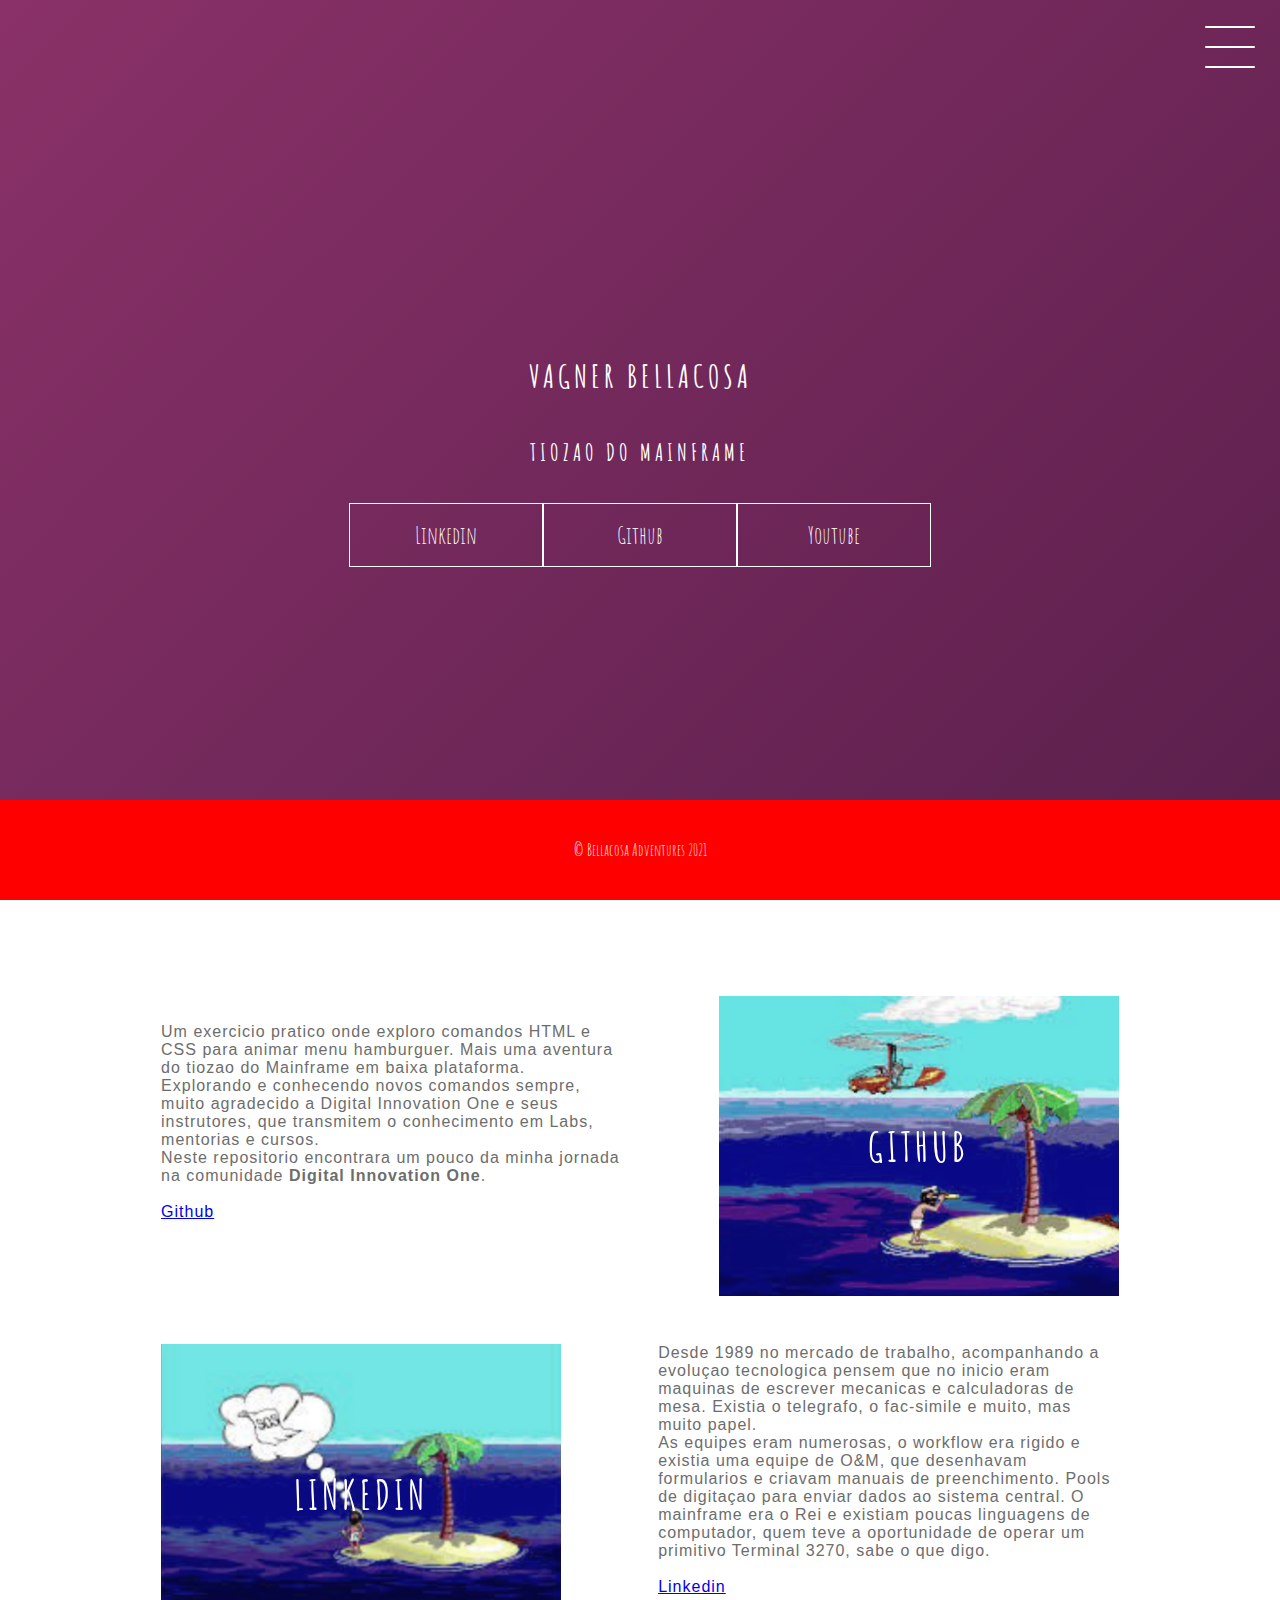
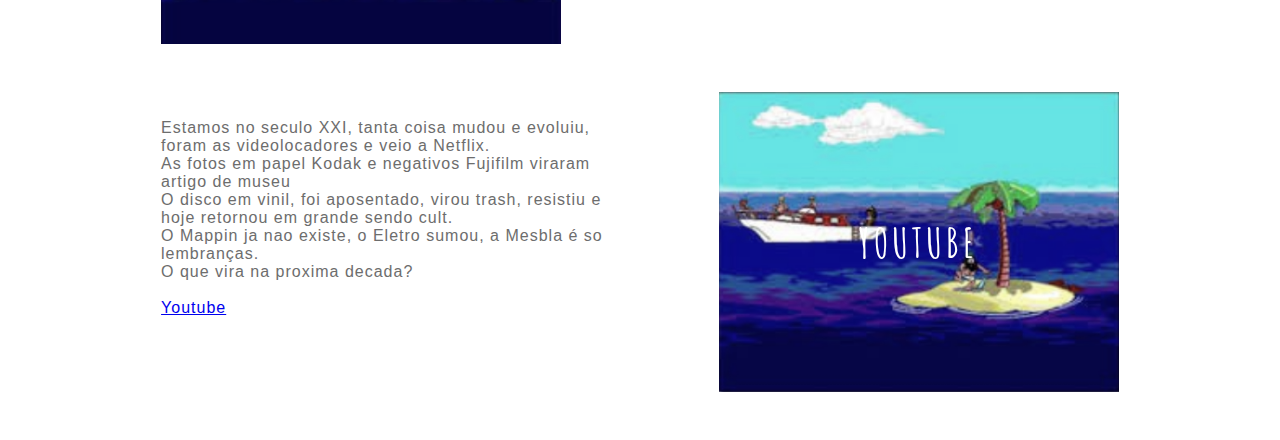
<file: Index.Html>
<!DOCTYPE html>
<html lang="en">
<head>

   <!-- SEO --> 
	<meta charset="UTF-8">
    <meta name="viewport" content="width=device-width, initial-scale=1.0">
    <meta name="Generator" content="EditPlus®">
    <meta name="Author" content="Vagner Bellacosa">
    <meta name="Keywords" content="Bootcamp HtmL Recriando o Menu Tipo Hamburguer">
    <meta name="Description" content="Aplicaçao dos comandos html css ">

    <!-- Apresentaçao -->
    <title>Menu Hamburguer</title>
    <link rel="shortcut icon" href="image/ico_hamburguer.ico" type="image/x-icon">
 
 	<!-- Redes Sociais -->
	<meta property="og:locale" content="pt-br">
	<meta property="og:url" content="https://vagnerbellacosa.github.io/062_DesenvolvendoMenuHamburguerMorphingMenuCSSTransitions/Bellacosa/">
	<meta property="og:title" content="Menu CSS Tipo Hamburguers">
	<meta property="og:site_name" content="Bellacosa's Hamburguer Menu">
	<meta property="og:description" content="Treinamento divertido em HTML e CSS, criando o menu estilo hamburguer do celular em WEB">
	<meta property="og:image" content="https://vagnerbellacosa.github.io/062_DesenvolvendoMenuHamburguerMorphingMenuCSSTransitions/Bellacosa/image/MiniaturaDoSite.png">
	<meta property="og:image:type" content="image/jpeg">
	<meta property="og:image:width" content="800"> 
	<meta property="og:image:height" content="600"> 
	<meta property="og:type" content="article">
	<meta property="article:author" content="Vagner Bellacosa">
	<meta property="article:section" content="Menu Hamburguer HTML & CSS">
	<meta property="article:tag" content="Projeto do Bootcamp Html Web Developer">
	<meta property="article:published_time" content="202110">
	
</head>
<body>

	<script type="text/javascript">
	
		window.location.href = "https://vagnerbellacosa.github.io/062_DesenvolvendoMenuHamburguerMorphingMenuCSSTransitions/Bellacosa/";
	
	</script>

	<!-- Default Statcounter code for Menu Hamburguer
		https://vagnerbellacosa.github.io/062_DesenvolvendoMenuHamburguerMorphingMenuCSSTransitions
	-->

	<script type="text/javascript">
		var sc_project=12657908; 
		var sc_invisible=1; 
		var sc_security="54b805f8"; 
	</script>
	<script type="text/javascript"
		src="https://www.statcounter.com/counter/counter.js"
		async></script>
	<noscript><div class="statcounter"><a title="Web Analytics"
		href="https://statcounter.com/" target="_blank"><img
		class="statcounter"
		src="https://c.statcounter.com/12657908/0/54b805f8/1/"
		alt="Web Analytics"
		referrerPolicy="no-referrer-when-downgrade"></a></div></noscript>
	<!-- End of Statcounter Code -->	
	
</body>
</html>
</file>
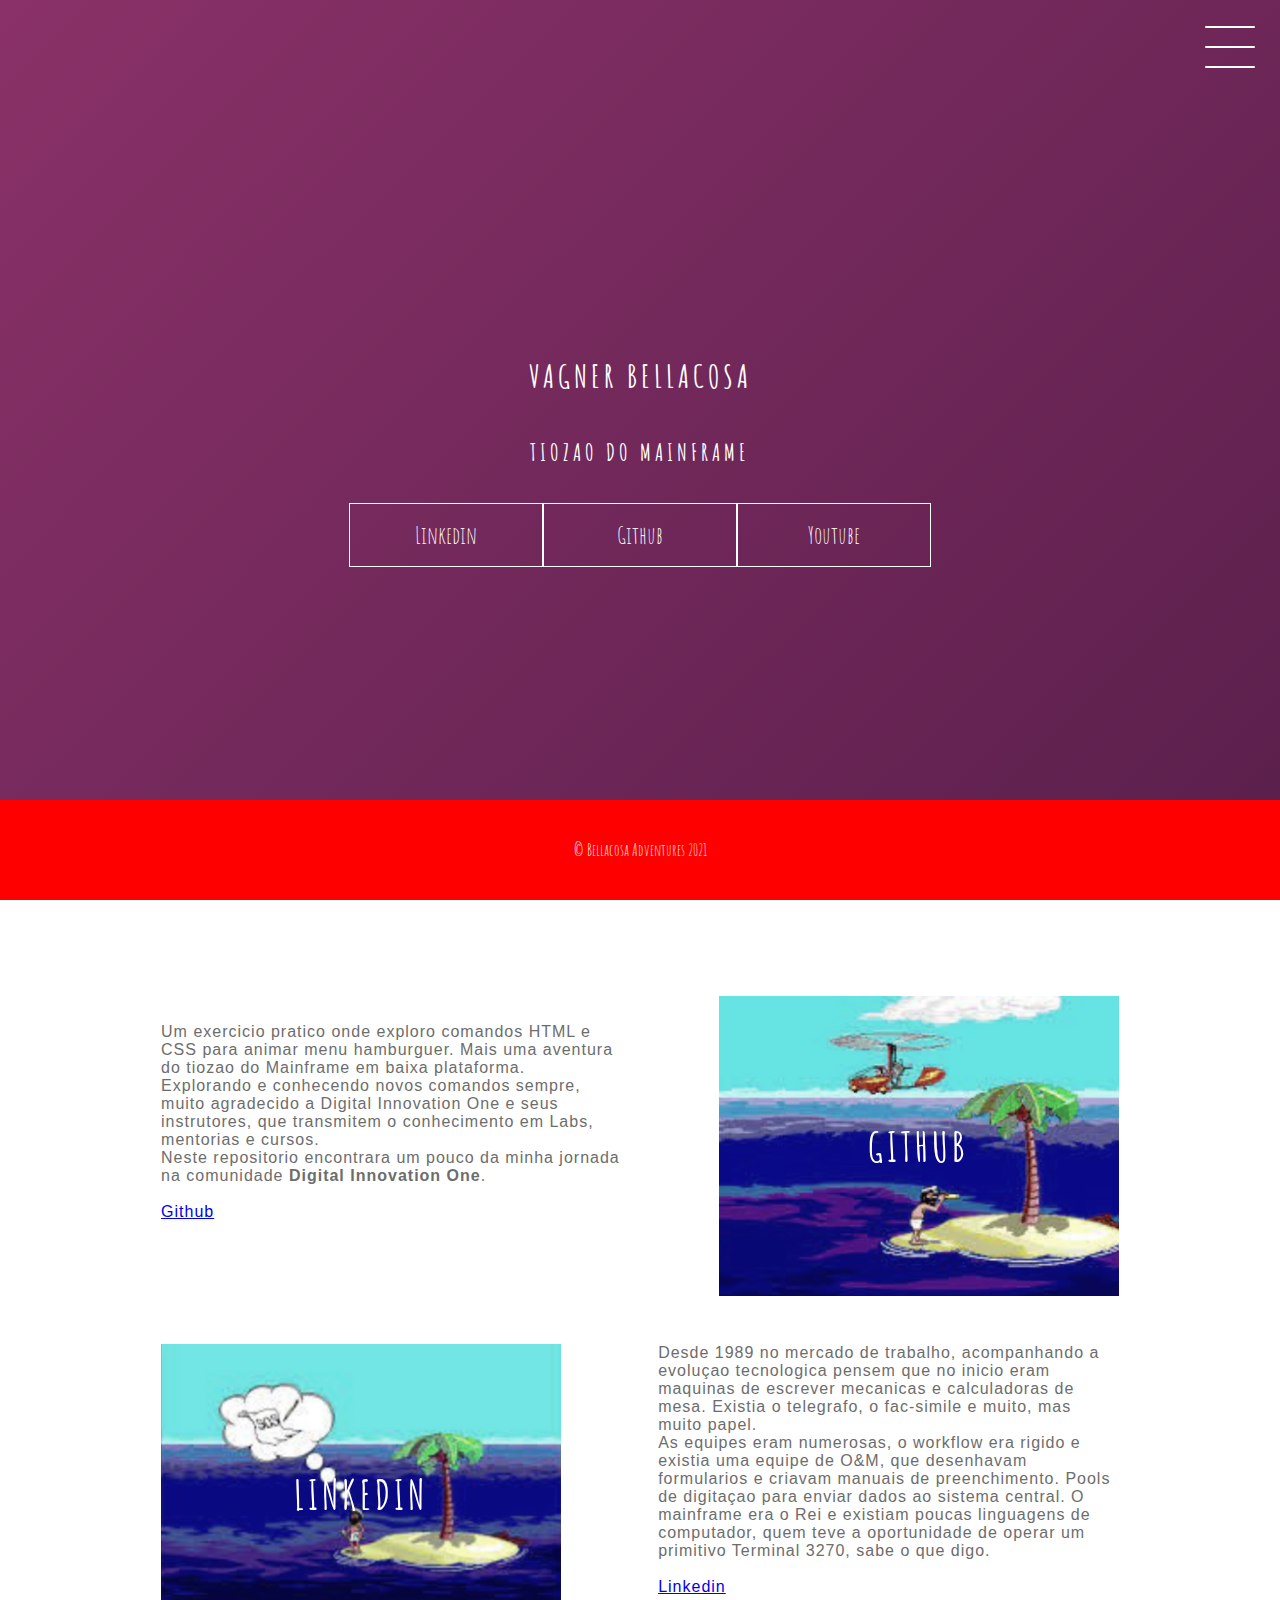
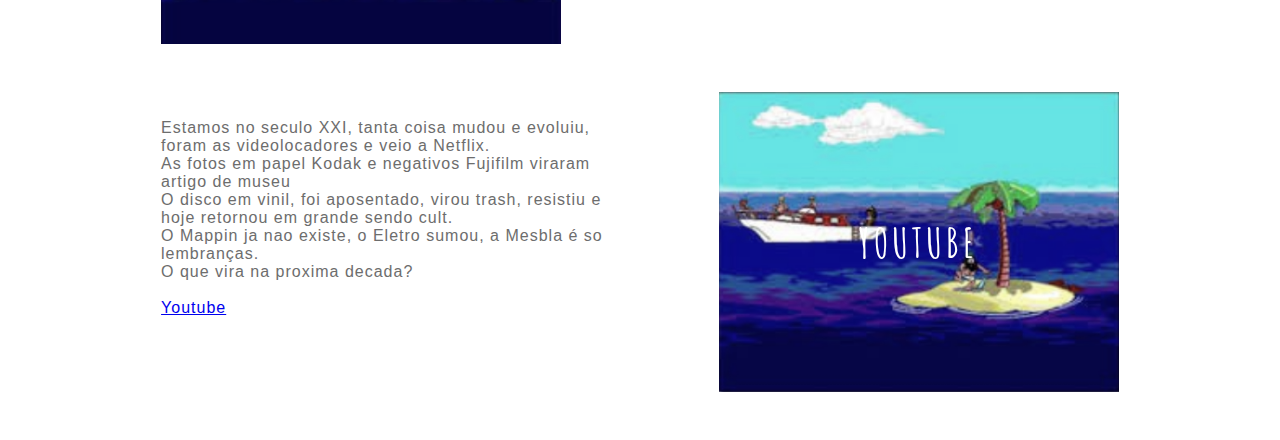
<file: index.html>
<!DOCTYPE html>
<html lang="en">
<head>

   <!-- SEO --> 
	<meta charset="UTF-8">
    <meta name="viewport" content="width=device-width, initial-scale=1.0">
    <meta name="Generator" content="EditPlus®">
    <meta name="Author" content="Vagner Bellacosa">
    <meta name="Keywords" content="Bootcamp HtmL Recriando o Menu Tipo Hamburguer">
    <meta name="Description" content="Aplicaçao dos comandos html css ">

    <!-- Apresentaçao -->
    <title>Menu Hamburguer</title>
    <link rel="shortcut icon" href="image/ico_hamburguer.ico" type="image/x-icon">
 
 	<!-- Redes Sociais -->
	<meta property="og:locale" content="pt-br">
	<meta property="og:url" content="https://vagnerbellacosa.github.io/062_DesenvolvendoMenuHamburguerMorphingMenuCSSTransitions/Bellacosa/">
	<meta property="og:title" content="Menu CSS Tipo Hamburguers">
	<meta property="og:site_name" content="Bellacosa's Hamburguer Menu">
	<meta property="og:description" content="Treinamento divertido em HTML e CSS, criando o menu estilo hamburguer do celular em WEB">
	<meta property="og:image" content="https://vagnerbellacosa.github.io/062_DesenvolvendoMenuHamburguerMorphingMenuCSSTransitions/Bellacosa/image/MiniaturaDoSite.png">
	<meta property="og:image:type" content="image/jpeg">
	<meta property="og:image:width" content="800"> 
	<meta property="og:image:height" content="600"> 
	<meta property="og:type" content="article">
	<meta property="article:author" content="Vagner Bellacosa">
	<meta property="article:section" content="Menu Hamburguer HTML & CSS">
	<meta property="article:tag" content="Projeto do Bootcamp Html Web Developer">
	<meta property="article:published_time" content="202110">
	
</head>
<body>

	<script type="text/javascript">
	
		window.location.href = "https://vagnerbellacosa.github.io/062_DesenvolvendoMenuHamburguerMorphingMenuCSSTransitions/Bellacosa/";
	
	</script>

	<!-- Default Statcounter code for Menu Hamburguer
		https://vagnerbellacosa.github.io/062_DesenvolvendoMenuHamburguerMorphingMenuCSSTransitions
	-->

	<script type="text/javascript">
		var sc_project=12657908; 
		var sc_invisible=1; 
		var sc_security="54b805f8"; 
	</script>
	<script type="text/javascript"
		src="https://www.statcounter.com/counter/counter.js"
		async></script>
	<noscript><div class="statcounter"><a title="Web Analytics"
		href="https://statcounter.com/" target="_blank"><img
		class="statcounter"
		src="https://c.statcounter.com/12657908/0/54b805f8/1/"
		alt="Web Analytics"
		referrerPolicy="no-referrer-when-downgrade"></a></div></noscript>
	<!-- End of Statcounter Code -->	
	
</body>
</html>
</file>
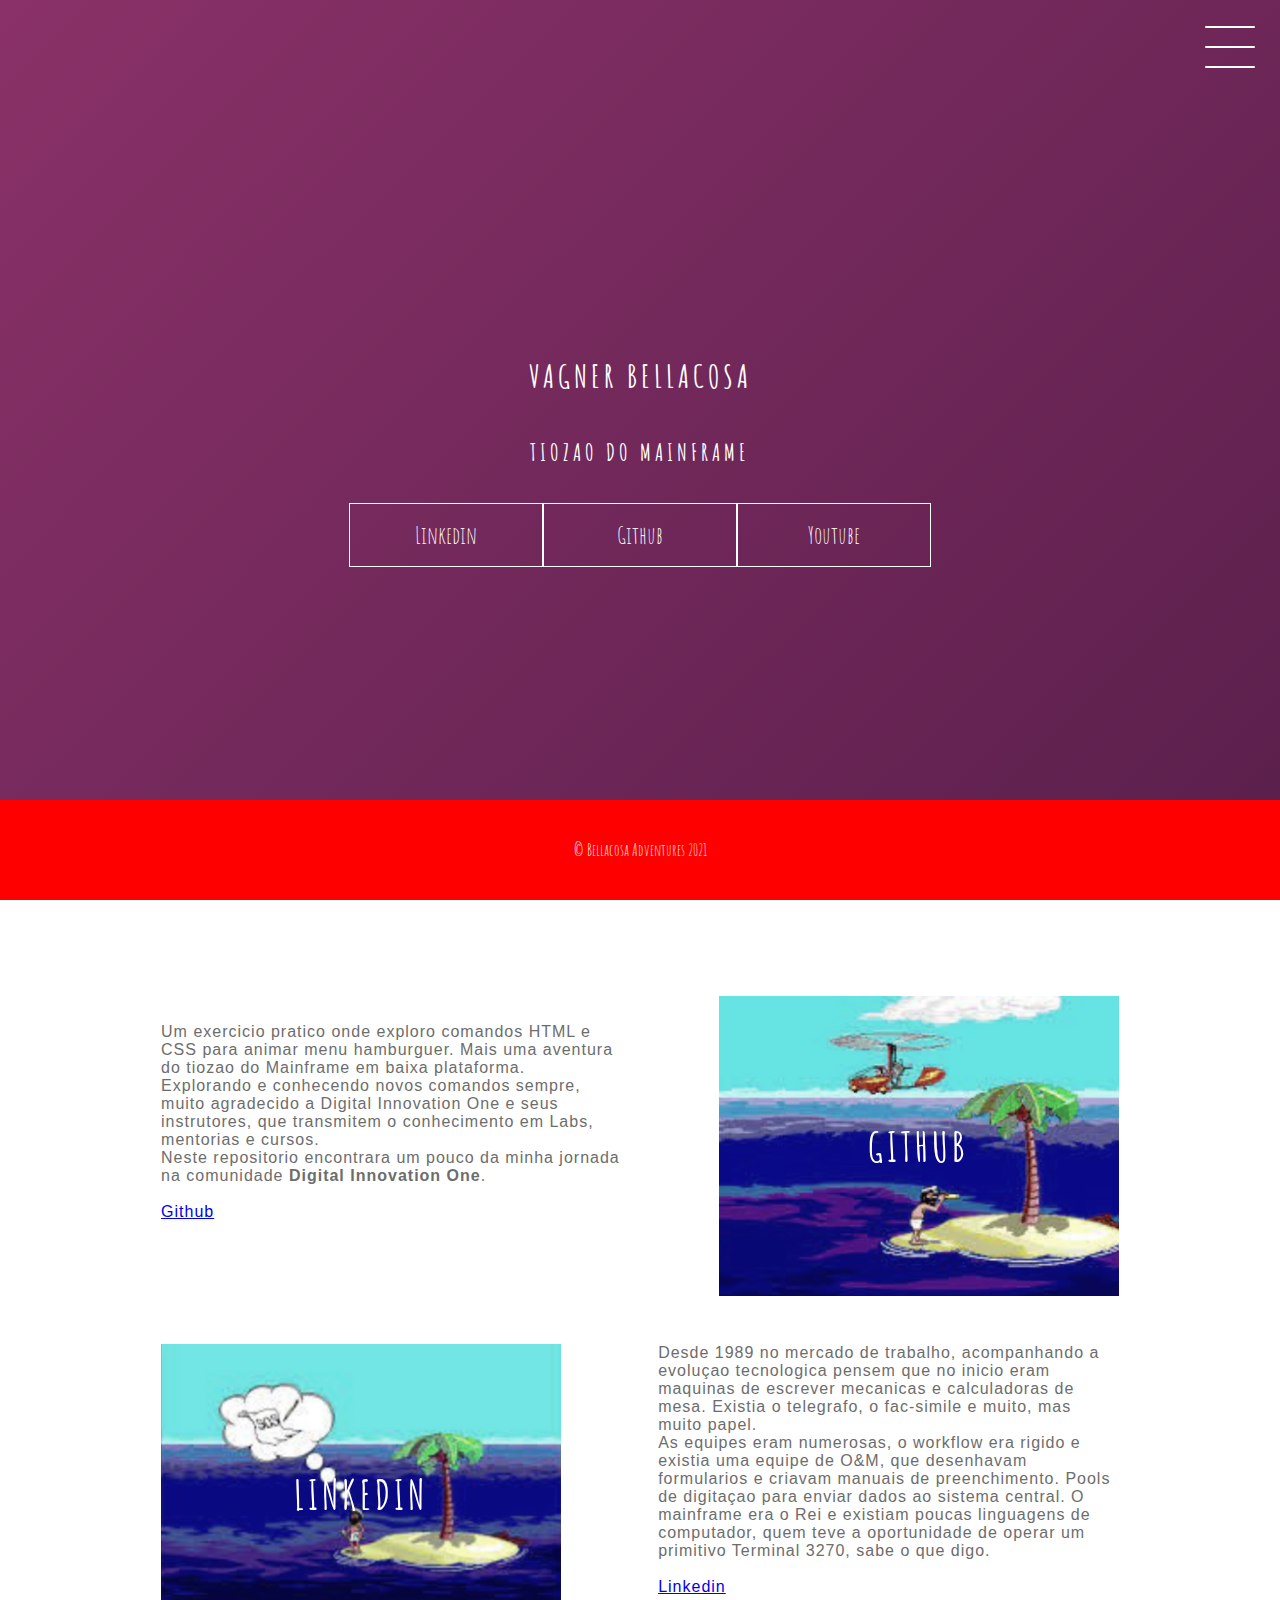
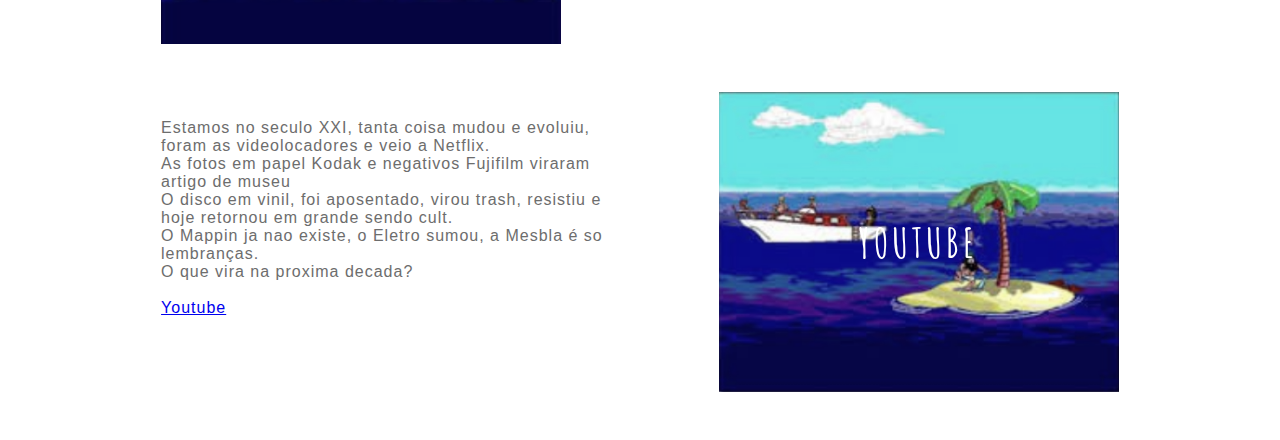
<file: Bellacosa/index.html>
<!DOCTYPE html>
<html lang="en">
<head>

   <!-- SEO --> 
	<meta charset="UTF-8">
    <meta name="viewport" content="width=device-width, initial-scale=1.0">
    <meta name="Generator" content="EditPlus®">
    <meta name="Author" content="Vagner Bellacosa">
    <meta name="Keywords" content="Bootcamp HtmL Recriando o Menu Tipo Hamburguer">
    <meta name="Description" content="Aplicaçao dos comandos html css ">

    <link rel="stylesheet" href="style/style.css">

    <!-- Apresentaçao -->
    <title>Menu Hamburguer</title>
    <link rel="shortcut icon" href="image/ico_hamburguer.ico" type="image/x-icon">
 
 	<!-- Redes Sociais -->
	<meta property="og:locale" content="pt-br">
	<meta property="og:url" content="https://vagnerbellacosa.github.io/062_DesenvolvendoMenuHamburguerMorphingMenuCSSTransitions/Bellacosa/">
	<meta property="og:title" content="Menu CSS Tipo Hamburguers">
	<meta property="og:site_name" content="Bellacosa's Hamburguer Menu">
	<meta property="og:description" content="Treinamento divertido em HTML e CSS, criando o menu estilo hamburguer do celular em WEB">
	<meta property="og:image" content="https://vagnerbellacosa.github.io/062_DesenvolvendoMenuHamburguerMorphingMenuCSSTransitions/Bellacosa/image/MiniaturaDoSite.png">
	<meta property="og:image:type" content="image/jpeg">
	<meta property="og:image:width" content="800"> 
	<meta property="og:image:height" content="600"> 
	<meta property="og:type" content="article">
	<meta property="article:author" content="Vagner Bellacosa">
	<meta property="article:section" content="Menu Hamburguer HTML & CSS">
	<meta property="article:tag" content="Projeto do Bootcamp Html Web Developer">
	<meta property="article:published_time" content="202110">
	
</head>
<body>
    <header class="header-wrapper">
        <div class="header">
            <div class="checkbox-container">
                <div class="checkbox-wrapper">
                    <input type="checkbox" id="toggle">
                    <label class="checkbox" for="toggle">
                        <div class="trace"></div>
                        <div class="trace"></div>
                        <div class="trace"></div>
                    </label>
                    <div class="menu"></div>
                    <nav class="menu-items">
                        <ul>
                            <li>
                                <a href="#">Home</a>
                            </li>
                            <li>
                                <a href="#">Sobre</a>
                            </li>
                            <li>
                                <a href="#">Projetos</a>
                            </li>
                        </ul>
                    </nav>
                </div>
            </div>
        </div>
        <h1>Vagner Bellacosa</h1>
        <h2>Tiozao do Mainframe</h2>
        <div class="social-media">
            <a href="#Linkedin">Linkedin</a>
            <a href="#Github">Github</a>
			<a href="#Youtube">Youtube</a>
        </div>
    </header>
    <div class="container">
        <div class="card-container">
            <div class="card-text"> <a name="Github"></a>Um exercicio pratico onde exploro comandos HTML e CSS para animar menu hamburguer. Mais uma aventura do tiozao do Mainframe em baixa plataforma. <br>
			 Explorando e conhecendo novos comandos sempre, muito agradecido a Digital Innovation One e seus instrutores, que transmitem o conhecimento em Labs, mentorias e cursos. <br>
			 Neste repositorio encontrara um pouco da minha jornada na comunidade <b>Digital Innovation One</b>. <br><br>
			 <a href="https://github.com/VagnerBellacosa">Github</a><br>
            </div>
            <div class="card">
                <div class="card-wrapper">
                    <h2>Github </h2>
                    <p>Veja meus projetos!</p>					
                </div>
            </div>
        </div>

        <div class="card-container">
            <div class="card1">
                <div class="card-wrapper">
                    <h2>Linkedin</h2>
                    <p>Vem ver minha carreira profissional!</p>					
                </div>
            </div>
            <div class="card-text"> <a name="Linkedin"></a> Desde 1989 no mercado de trabalho, acompanhando a evoluçao tecnologica pensem que no inicio eram maquinas de escrever mecanicas e calculadoras de mesa. Existia o telegrafo, o fac-simile e muito, mas muito papel. <br>
			As equipes eram numerosas, o workflow era rigido e existia uma equipe de O&M, que desenhavam formularios e criavam manuais de preenchimento. Pools de digitaçao para enviar dados ao sistema central.
			O mainframe era o Rei e existiam poucas linguagens de computador, quem teve a oportunidade de operar um primitivo Terminal 3270, sabe o que digo.<br><br>
			<a href="https://www.linkedin.com/in/vagnerbellacosa/">Linkedin</a><br>
            </div>
        </div>
        
        <div class="card-container">
            <div class="card-text"> <a name="Youtube"></a> Estamos no seculo XXI, tanta coisa mudou e evoluiu, foram as videolocadores e veio a Netflix. <br>
			As fotos em papel Kodak e negativos Fujifilm viraram artigo de museu <br>
			O disco em vinil, foi aposentado, virou trash, resistiu e hoje retornou em grande sendo cult. <br>
			O Mappin ja nao existe, o Eletro sumou, a Mesbla é so lembranças. <br>
			O que vira na proxima decada?<br><br>
			<a href="https://www.youtube.com/user/vagnerbellacosa">Youtube</a><br>
            </div>
            <div class="card2">
                <div class="card-wrapper">
                    <h2>Youtube</h2>
                    <p>Conheça algumas das minhas viagens e aventuras</p>					
                </div>
            </div>
        </div>
    </div>
	
    <div class="footer">
        <footer>
            <p>&copy; Bellacosa Adventures 2021</p>
        </footer>
    </div>	
	
	<!-- Default Statcounter code for Menu Hamburguer
		https://vagnerbellacosa.github.io/062_DesenvolvendoMenuHamburguerMorphingMenuCSSTransitions
	-->

	<script type="text/javascript">
		var sc_project=12657908; 
		var sc_invisible=1; 
		var sc_security="54b805f8"; 
	</script>
	<script type="text/javascript"
		src="https://www.statcounter.com/counter/counter.js"
		async></script>
	<noscript><div class="statcounter"><a title="Web Analytics"
		href="https://statcounter.com/" target="_blank"><img
		class="statcounter"
		src="https://c.statcounter.com/12657908/0/54b805f8/1/"
		alt="Web Analytics"
		referrerPolicy="no-referrer-when-downgrade"></a></div></noscript>
	<!-- End of Statcounter Code -->

</body>
</html>
</file>
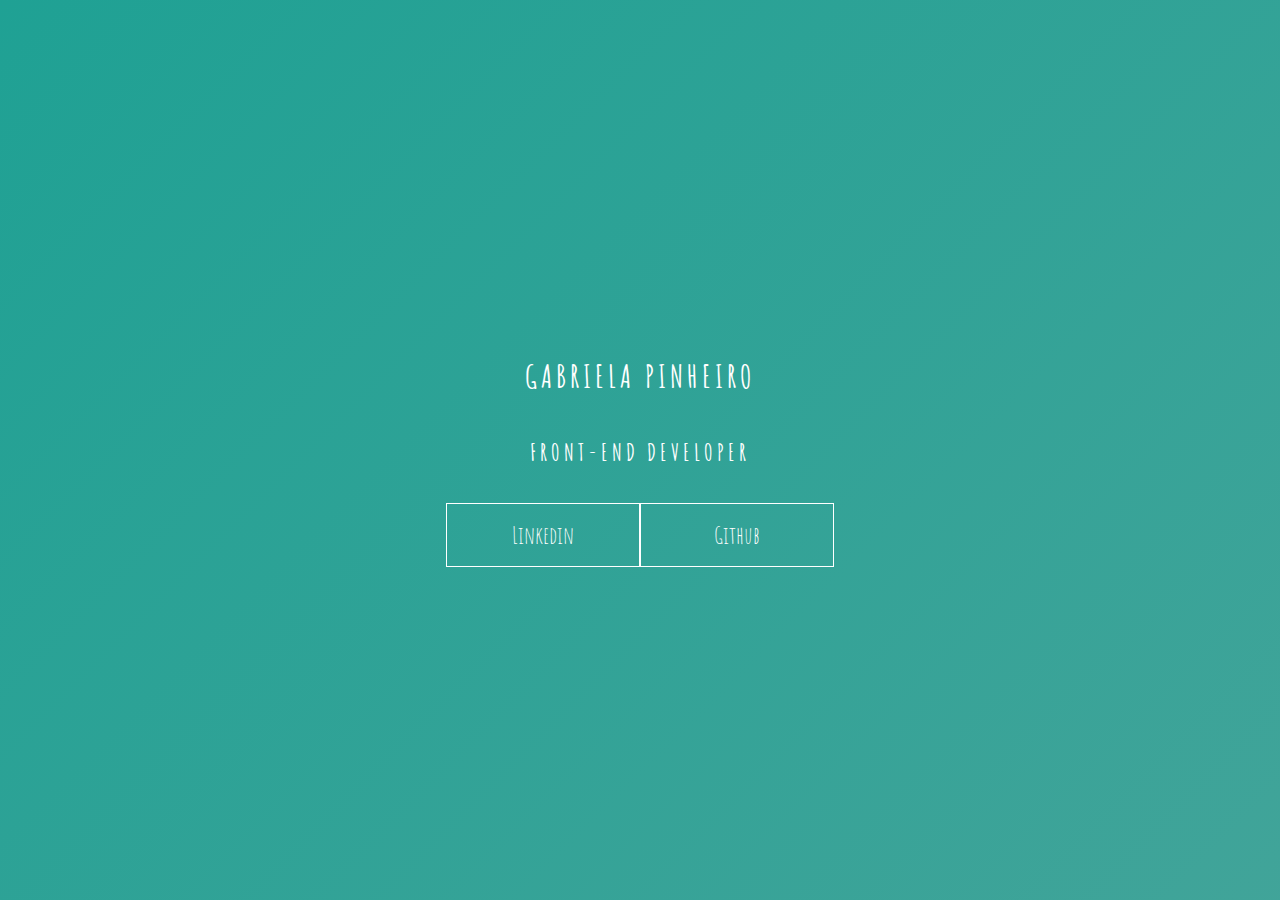
<file: TrabalhoEmCurso/DIO-animations-aulas/keyframes_1/index.html>
<!DOCTYPE html>
<html lang="en">
<head>
    <meta charset="UTF-8">
    <meta name="viewport" content="width=device-width, initial-scale=1.0">
    <link rel="stylesheet" href="style.css">
    <title>Document</title>
</head>
<body>
    <main class="wrapper">
        <h1>Gabriela Pinheiro</h1>
        <h2>Front-end Developer</h2>
        <div class="social-media">
            <a href="#">Linkedin</a>
            <a href="#">Github</a>
        </div>
    </main>
</body>
</html>
</file>
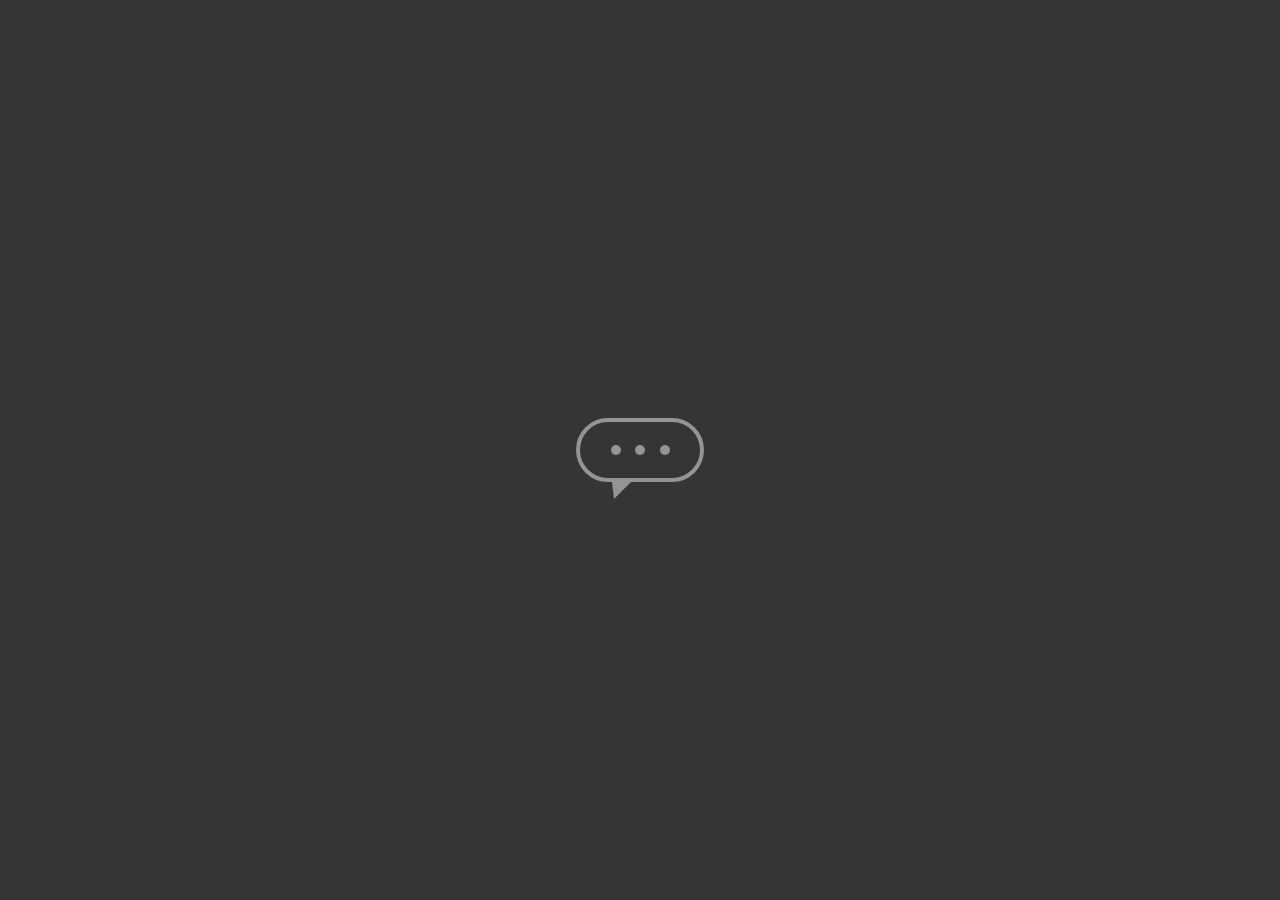
<file: TrabalhoEmCurso/DIO-animations-aulas/keyframes_2/index.html>
<!DOCTYPE html>
<html lang="en">
<head>
    <meta charset="UTF-8">
    <meta name="viewport" content="width=device-width, initial-scale=1.0">
    <link rel="stylesheet" href="style.css">
    <title>Document</title>
</head>
<body>
    <main class="wrapper">
        <div class="chatbot">
            <div class="chatbot__loading"></div>
            <div class="chatbot__loading"></div>
            <div class="chatbot__loading"></div>
        </div>
    </main>
</body>
</html>
</file>
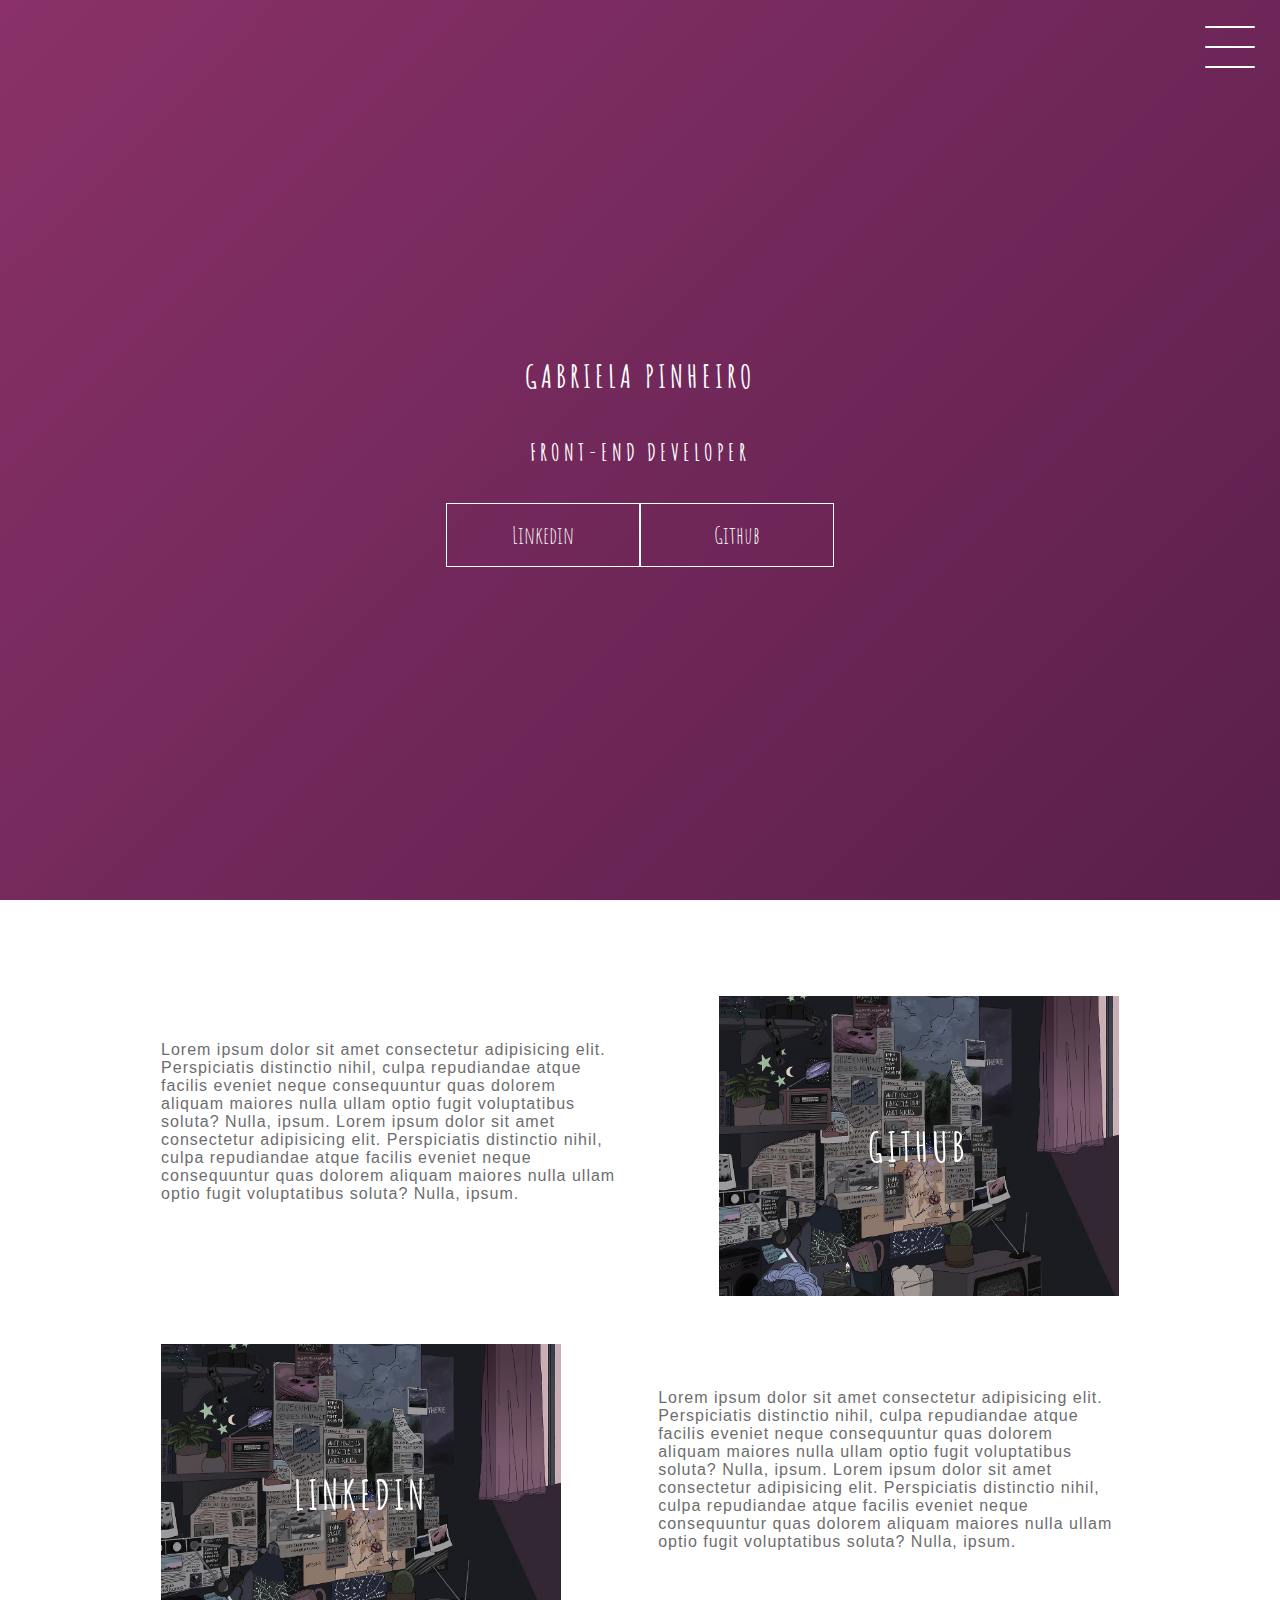
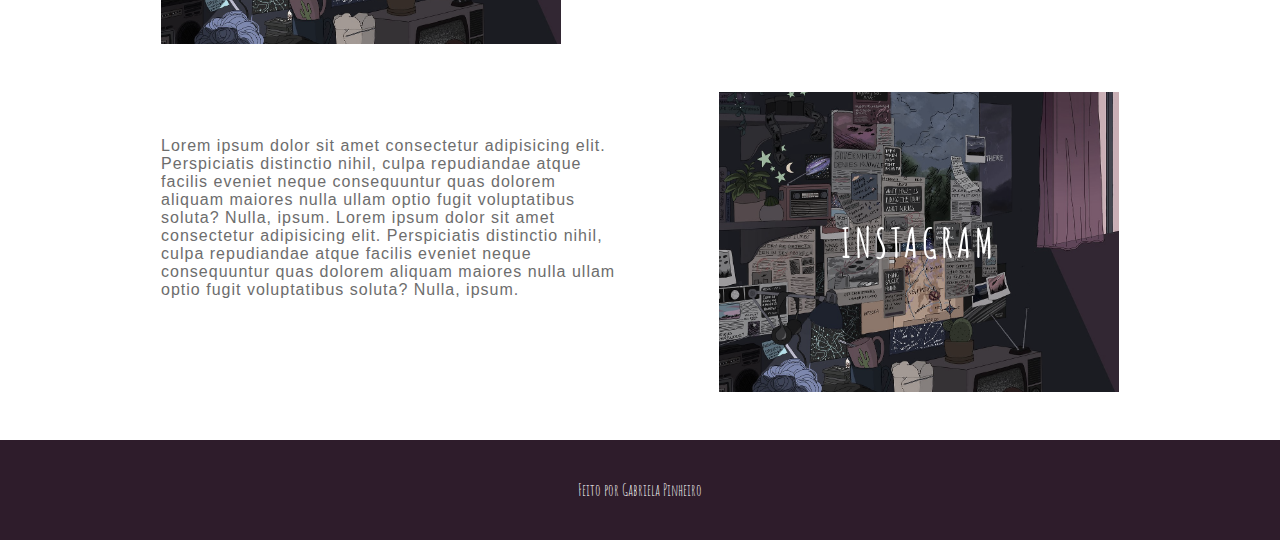
<file: TrabalhoEmCurso/DIO-animations-aulas/projeto_final/index.html>
<!DOCTYPE html>
<html lang="en">
<head>
    <meta charset="UTF-8">
    <meta name="viewport" content="width=device-width, initial-scale=1.0">
    <link rel="stylesheet" href="style.css">
    <title>Document</title>
</head>
<body>
    <header class="header-wrapper">
        <div class="header">
            <div class="checkbox-container">
                <div class="checkbox-wrapper">
                    <input type="checkbox" id="toggle">
                    <label class="checkbox" for="toggle">
                        <div class="trace"></div>
                        <div class="trace"></div>
                        <div class="trace"></div>
                    </label>
                    <div class="menu"></div>
                    <nav class="menu-items">
                        <ul>
                            <li>
                                <a href="#">Home</a>
                            </li>
                            <li>
                                <a href="#">Sobre</a>
                            </li>
                            <li>
                                <a href="#">Projetos</a>
                            </li>
                        </ul>
                    </nav>
                </div>
            </div>
        </div>
        <h1>Gabriela Pinheiro</h1>
        <h2>Front-end Developer</h2>
        <div class="social-media">
            <a href="#">Linkedin</a>
            <a href="#">Github</a>
        </div>
    </header>
    <div class="container">
        <div class="card-container">
            <div class="card-text">Lorem ipsum dolor sit amet consectetur adipisicing elit. Perspiciatis distinctio nihil, culpa repudiandae atque facilis eveniet neque
             consequuntur quas dolorem aliquam maiores nulla ullam optio fugit voluptatibus soluta? Nulla, ipsum.
             Lorem ipsum dolor sit amet consectetur adipisicing elit. Perspiciatis distinctio nihil, culpa repudiandae atque facilis eveniet neque
             consequuntur quas dolorem aliquam maiores nulla ullam optio fugit voluptatibus soluta? Nulla, ipsum.
            </div>
            <div class="card">
                <div class="card-wrapper">
                    <h2>Github</h2>
                    <p>Veja meus projetos!</p>
                </div>
            </div>
        </div>

        <div class="card-container">
            <div class="card">
                <div class="card-wrapper">
                    <h2>Linkedin</h2>
                    <p>Vem ver minha carreira profissional!</p>
                </div>
            </div>
            <div class="card-text">Lorem ipsum dolor sit amet consectetur adipisicing elit. Perspiciatis distinctio nihil, culpa repudiandae atque facilis eveniet neque
             consequuntur quas dolorem aliquam maiores nulla ullam optio fugit voluptatibus soluta? Nulla, ipsum.
             Lorem ipsum dolor sit amet consectetur adipisicing elit. Perspiciatis distinctio nihil, culpa repudiandae atque facilis eveniet neque
             consequuntur quas dolorem aliquam maiores nulla ullam optio fugit voluptatibus soluta? Nulla, ipsum.
            </div>
        </div>
        
        <div class="card-container">
            <div class="card-text">Lorem ipsum dolor sit amet consectetur adipisicing elit. Perspiciatis distinctio nihil, culpa repudiandae atque facilis eveniet neque
             consequuntur quas dolorem aliquam maiores nulla ullam optio fugit voluptatibus soluta? Nulla, ipsum.
             Lorem ipsum dolor sit amet consectetur adipisicing elit. Perspiciatis distinctio nihil, culpa repudiandae atque facilis eveniet neque
             consequuntur quas dolorem aliquam maiores nulla ullam optio fugit voluptatibus soluta? Nulla, ipsum.
            </div>
            <div class="card">
                <div class="card-wrapper">
                    <h2>Instagram</h2>
                    <p>Ou mais do meu dia-a-dia ;)</p>
                </div>
            </div>
        </div>
    </div>
    <footer class="footer">
        Feito por Gabriela Pinheiro 
    </footer>
</body>
</html>
</file>
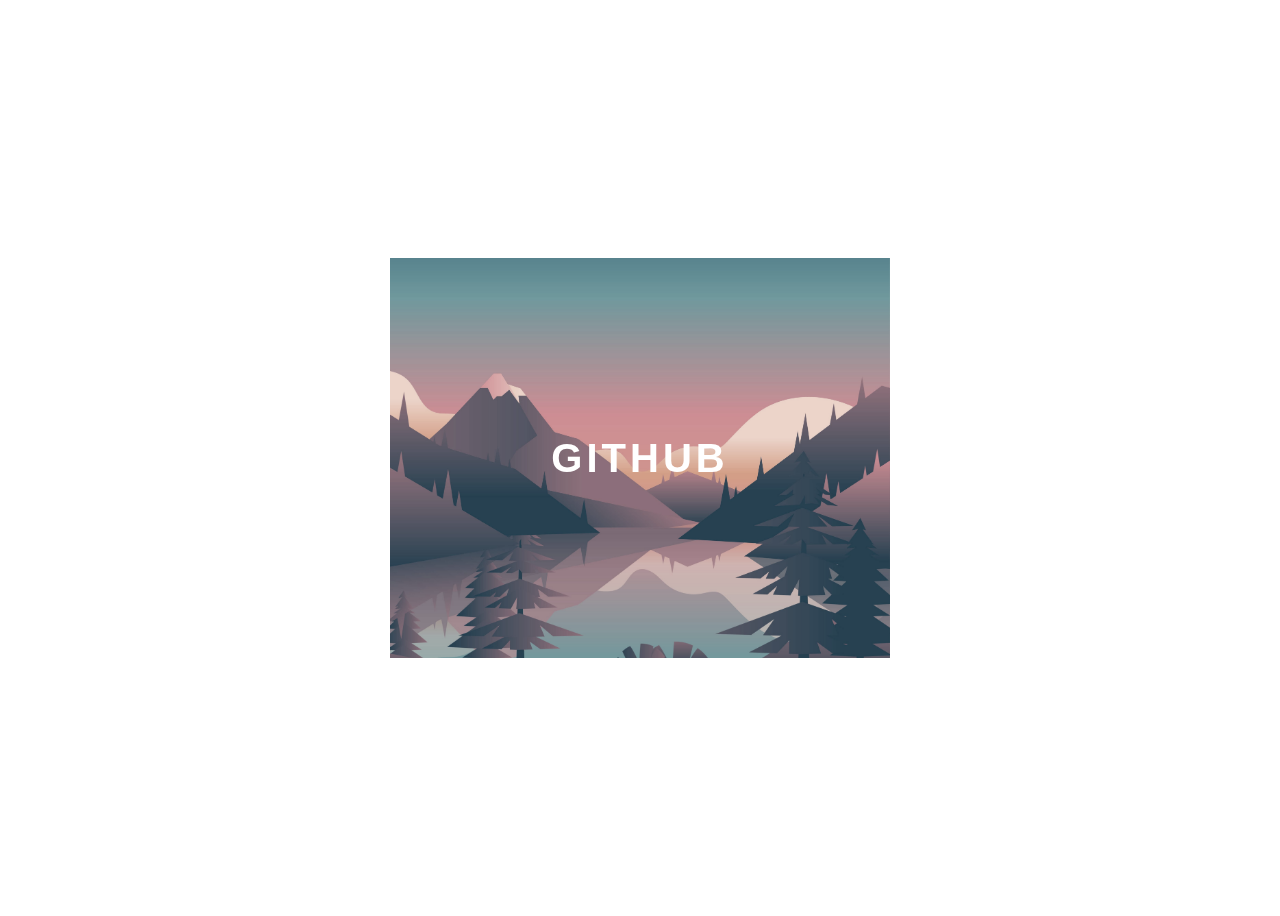
<file: TrabalhoEmCurso/DIO-animations-aulas/transitions_1/index.html>
<!DOCTYPE html>
<html lang="en">
<head>
    <meta charset="UTF-8">
    <meta name="viewport" content="width=device-width, initial-scale=1.0">
    <link rel="stylesheet" href="style.css">
    <title>Document</title>
</head>
<body>
    <div class="container">
        <div class="card">
            <div class="card-wrapper">
                <h2>Github</h2>
                <p>Veja meus projetos!</p>
            </div>
        </div>
    </div>
</body>
</html>
</file>
<file: Bellacosa/style/style.css>
@import url('https://fonts.googleapis.com/css2?family=Amatic+SC&display=swap');

body {
    margin: 0;
    padding: 0;
    color: #ffffff;
    font-family: 'amatic sc', sans-serif;
}

/* HEADER */

.header-wrapper {
    height: 100vh;
    width: 100vw;
    background: linear-gradient(-45deg, #050404, #2E1C2B, #4A1942, #893168);
    background-size: 400% 400%;
    display: flex;
    flex-direction: column;
    justify-content: center;
    align-items: center;
    animation: backgroundTransition 8s ease-in-out infinite;
    position: relative;
}

h1 {
    text-transform: uppercase;
    letter-spacing: 4px;
}

h2 {
    text-transform: uppercase;
    letter-spacing: 4px;
}

.social-media {
    margin-top: 1rem;
    display: flex;
}

.social-media a {
    text-decoration: none;
    color: #ffffff;
    font-size: 24px;
    padding: 1rem 4rem;
    border: 1px solid #ffffff;
    min-width: 4rem;
    display: flex;
    justify-content: center;
    align-items: center;
    transition: .5s cubic-bezier(0.55, 0.025, 0.675, 0.97);
}

a:hover {
    color: #2E1C2B;
    background-color: #ffffff;
}

@keyframes backgroundTransition {
    0% {
        background-position:  0% 80%;
    }
    50% {
        background-position: 80% 100%;
    }
    100% {
        background-position: 0% 90%;
    }
}

/* MENU HAMBURGUER */

.checkbox-container {
    display: flex;
    justify-content: center;
    align-items: center;
}

.checkbox {
    height: 100px;
    width: 100px;
    position: absolute;
    top: 0;
    right: 0;
    display: flex;
    justify-content: center;
    cursor: pointer;
    z-index: 9999;
    transition: 400ms ease-in-out 0s;
}

.checkbox .trace {
    width: 50px;
    height: 2px;
    background-color: white;
    position: absolute;
    border-radius: 4px;
    transition: 0.5s ease-in-out;
}

.checkbox .trace:nth-child(1) {
    top: 26px;
    transform: rotate(0);
}

.checkbox .trace:nth-child(2) {
    top: 46px;
    transform: rotate(0);
}

.checkbox .trace:nth-child(3) {
    top: 66px;
    transform: rotate(0);
}

#toggle {
    display: none;
}

/* MENU */

.menu {
    position: absolute;
    top: 28px;
    right: 30px;
    background: transparent;
    height: 40px;
    width: 40px;
    border-radius: 50%;
    box-shadow: 0px 0px 0px 0px white;
    z-index: -1;
    transition: 400ms ease-in-out 0s;
}

.menu-items {
    position: fixed;
    top: 0;
    left: 0;
    width: 100%;
    height: 100vh;
    display: flex;
    justify-content: center;
    align-items: center;
    z-index: 2;
    opacity: 0;
    visibility: hidden;
    transition: 400ms ease-in-out 0s;
}

.menu-items ul {
    list-style-type: none;
}

.menu-items ul li a{
    margin: 10px 0;
    color: #2E1C2B;
    text-decoration: none;
    text-transform: uppercase;
    letter-spacing: 4px;
    font-size: 40px;
}

/* ANIMAÇÃO DO MENU */

#toggle:checked + .checkbox .trace:nth-child(1) {
    transform: rotate(45deg);
    background-color: #2E1C2B;
    top: 47px;
}

#toggle:checked + .checkbox .trace:nth-child(2) {
    transform:  translateX(-100px);
    width: 30px;
    visibility: hidden;
    opacity: 0;
}

#toggle:checked + .checkbox .trace:nth-child(3) {
    transform: rotate(-45deg);
    background-color: #2E1C2B;
    top: 48px;
}

#toggle:checked + .checkbox {
    background-color: white;
}

#toggle:checked ~ .menu{
    box-shadow: 0px 0px 0px 100vmax white;
    z-index: 1;
}

#toggle:checked ~ .menu-items{
    visibility: visible;
    opacity: 1;
}

/* CARDS */

.container {
    width: 100%;
    height: auto;
    display: flex;
    flex-direction: column;
    justify-content: space-evenly;
    align-items: center;
    margin: 3rem 0;
}

.card-container {
    display: flex;
    align-items: center;
    justify-content: space-evenly;
    width: 90%;
}

.card {
    height: 300px;
    width: 400px;
    margin: 3rem 0 0 0;
    background-image: url('../image/johnnyCasteway001.png');
    background-position: center;
    background-repeat: no-repeat;
    background-size: cover;
    display: flex;
    justify-content: center;
    align-items: center;
    filter: grayscale(0.5);
    color: white;
    cursor: pointer;
    transition: 0.3s;
}

.card1 {
    height: 300px;
    width: 400px;
    margin: 3rem 0 0 0;
    background-image: url('../image/johnnyCasteway002.png');
    background-position: center;
    background-repeat: no-repeat;
    background-size: cover;
    display: flex;
    justify-content: center;
    align-items: center;
    filter: grayscale(0.5);
    color: white;
    cursor: pointer;
    transition: 0.3s;
}

.card2 {
    height: 300px;
    width: 400px;
    margin: 3rem 0 0 0;
    background-image: url('../image/johnnyCasteway003.png');
    background-position: center;
    background-repeat: no-repeat;
    background-size: cover;
    display: flex;
    justify-content: center;
    align-items: center;
    filter: grayscale(0.5);
    color: white;
    cursor: pointer;
    transition: 0.3s;
}

.card3 {
    height: 300px;
    width: 400px;
    margin: 3rem 0 0 0;
    background-image: url('../image/johnnyCasteway004.png');
    background-position: center;
    background-repeat: no-repeat;
    background-size: cover;
    display: flex;
    justify-content: center;
    align-items: center;
    filter: grayscale(0.5);
    color: white;
    cursor: pointer;
    transition: 0.3s;
}

.card-text {
    width: 40%;
    font-family: sans-serif;
    letter-spacing: 1px;
    color: rgb(109, 109, 109);
}

.card-wrapper {
    text-align: center;
    display: flex;
    flex-direction: column;
    justify-content: center;
    align-items: center;
    position: relative;
}

.card-wrapper::before {
    content: '';
    position: absolute;
    height: 100px;
    width: 100px;
    display: block;
    border: 1px solid white;
    opacity: 0;
    transition: 0.3s;
}

.card-wrapper h2 {
    font-size: 40px;
    text-transform: uppercase;
    letter-spacing: 4px;
    margin: 0;
    transition: 0.3s;
}

.card-wrapper p {
    font-size: 0;
    visibility: hidden;
    opacity: 0;
    font-weight: bold;
    text-transform: uppercase;
    transition: 0.3s;
}

.card:hover {
    filter: unset;
}

.card:hover > .card-wrapper::before {
    height: 250px;
    width: 350px;
    opacity: 1;
}

.card:hover > .card-wrapper p {
    opacity: 1;
    visibility: visible;
    font-size: 14px;
}


.card1:hover {
    filter: unset;
}

.card1:hover > .card-wrapper::before {
    height: 250px;
    width: 350px;
    opacity: 1;
}

.card1:hover > .card-wrapper p {
    opacity: 1;
    visibility: visible;
    font-size: 14px;
}

.card2:hover {
    filter: unset;
}

.card2:hover > .card-wrapper::before {
    height: 250px;
    width: 350px;
    opacity: 1;
}

.card2:hover > .card-wrapper p {
    opacity: 1;
    visibility: visible;
    font-size: 14px;
}

.card3:hover {
    filter: unset;
}

.card3:hover > .card-wrapper::before {
    height: 250px;
    width: 350px;
    opacity: 1;
}

.card3:hover > .card-wrapper p {
    opacity: 1;
    visibility: visible;
    font-size: 14px;
}

/* FOOTER */

.footer {
    width: 100%;
    height: 100px;
    background-color: #2E1C2B;
    display: flex;
    justify-content: center;
    align-items: center;
}

@media (max-width: 800px) {
    .social-media {
        display: flex;
        flex-direction: column;
    }

    .container {
        margin-top: 0;
    }

    .card-container {
        flex-direction: column;
    }

    .container .card-container:nth-child(1),
    .container .card-container:nth-child(3) {
        flex-direction: column-reverse;
    }

    .card {
        height: 250px;
        width: 250px;
    }

    .card-text {
        width: 90%;
        margin-top: 2rem;
        text-align: center;
    }

    .card:hover > .card-wrapper::before {
        height: 190px;
        width: 190px;
    }
}

.footer {
    position: fixed;
    left: 0;
    margin-top: 2rem;
    bottom: 0;
    width: 100%;
    background-color: red;
    color: white;
    text-align: center;
}
</file>
<file: TrabalhoEmCurso/DIO-animations-aulas/keyframes_1/style.css>
@import url('https://fonts.googleapis.com/css2?family=Amatic+SC&display=swap');

body {
    margin: 0;
    padding: 0;
    color: #ffffff;
    font-family: 'amatic sc', sans-serif;
}

.wrapper {
    height: 100vh;
    width: 100vw;
    background: linear-gradient(-45deg, #5e0878, #085078, #4ca59b, #1fa194);
    background-size: 400% 400%;
    display: flex;
    flex-direction: column;
    justify-content: center;
    align-items: center;
    animation: backgroundTransition 8s ease-in-out infinite;
}

h1 {
    text-transform: uppercase;
    letter-spacing: 4px;
}

h2 {
    text-transform: uppercase;
    letter-spacing: 4px;
}

.social-media {
    margin-top: 1rem;
    display: flex;
}

a {
    text-decoration: none;
    color: #ffffff;
    font-size: 24px;
    padding: 1rem 4rem;
    border: 1px solid #ffffff;
    min-width: 4rem;
    display: flex;
    justify-content: center;
    align-items: center;
    transition: .5s cubic-bezier(0.55, 0.025, 0.675, 0.97);
}

a:hover {
    color: #085078;
    background-color: #ffffff;
}

@keyframes backgroundTransition {
    0% {
        background-position:  0% 80%;
    }
    50% {
        background-position: 80% 100%;
    }
    100% {
        background-position: 0% 90%;
    }
}
</file>
<file: TrabalhoEmCurso/DIO-animations-aulas/keyframes_2/style.css>
body {
    margin: 0;
    padding: 0;
    font-family: sans-serif;
}

.wrapper {
    height: 100vh;
    width: 100vw;
    background-color: rgb(53, 53, 53);
    display: flex;
    justify-content: center;
    align-items: center;
}

.chatbot {
    height: 4rem;
    width: 8rem;
    border-radius: 36px;
    border: 4px solid #949494;
    padding: 0 1rem;
    box-sizing: border-box;
    display: flex;
    justify-content: space-evenly;
    align-items: center;
    position: relative;
    transform: translateY(0);
    animation: chatTranslate 2s ease-in-out infinite;
}

.chatbot::before {
    content: '';
    width: 0;
    height: 0;
    position: absolute;
    bottom: -1.3rem;
    left: 2rem;
    border-left: 2px solid transparent;
    border-right: 17px solid transparent;
    border-top: 17px solid #949494;
}

.chatbot__loading {
    height: 10px;
    width: 10px;
    border-radius: 50%;
    background-color: #949494;
    transform: scale(1);
}

.chatbot__loading:nth-child(1) {
    animation: pulse 1.5s ease-in-out infinite;
}

.chatbot__loading:nth-child(2) {
    animation: pulse 1.5s ease-in-out infinite;
    animation-delay: 0.2s;
}

.chatbot__loading:nth-child(3) {
    animation: pulse 1.5s ease-in-out infinite;
    animation-delay: 0.4s;
}

@keyframes pulse {
    0% {
        transform: scale(1);
    }
    50% {
        transform: scale(1.5);
    }
    100% {
        transform: scale(1);
    }
}

@keyframes chatTranslate {
    0% {
        transform: translateY(0);
    }
    50% {
        transform: translateY(15px);
    }
    100% {
        transform: translateY(0);
    }
}
</file>
<file: TrabalhoEmCurso/DIO-animations-aulas/projeto_final/style.css>
@import url('https://fonts.googleapis.com/css2?family=Amatic+SC&display=swap');

body {
    margin: 0;
    padding: 0;
    color: #ffffff;
    font-family: 'amatic sc', sans-serif;
}

/* HEADER */

.header-wrapper {
    height: 100vh;
    width: 100vw;
    background: linear-gradient(-45deg, #050404, #2E1C2B, #4A1942, #893168);
    background-size: 400% 400%;
    display: flex;
    flex-direction: column;
    justify-content: center;
    align-items: center;
    animation: backgroundTransition 8s ease-in-out infinite;
    position: relative;
}

h1 {
    text-transform: uppercase;
    letter-spacing: 4px;
}

h2 {
    text-transform: uppercase;
    letter-spacing: 4px;
}

.social-media {
    margin-top: 1rem;
    display: flex;
}

.social-media a {
    text-decoration: none;
    color: #ffffff;
    font-size: 24px;
    padding: 1rem 4rem;
    border: 1px solid #ffffff;
    min-width: 4rem;
    display: flex;
    justify-content: center;
    align-items: center;
    transition: .5s cubic-bezier(0.55, 0.025, 0.675, 0.97);
}

a:hover {
    color: #2E1C2B;
    background-color: #ffffff;
}

@keyframes backgroundTransition {
    0% {
        background-position:  0% 80%;
    }
    50% {
        background-position: 80% 100%;
    }
    100% {
        background-position: 0% 90%;
    }
}

/* MENU HAMBURGUER */

.checkbox-container {
    display: flex;
    justify-content: center;
    align-items: center;
}

.checkbox {
    height: 100px;
    width: 100px;
    position: absolute;
    top: 0;
    right: 0;
    display: flex;
    justify-content: center;
    cursor: pointer;
    z-index: 9999;
    transition: 400ms ease-in-out 0s;
}

.checkbox .trace {
    width: 50px;
    height: 2px;
    background-color: white;
    position: absolute;
    border-radius: 4px;
    transition: 0.5s ease-in-out;
}

.checkbox .trace:nth-child(1) {
    top: 26px;
    transform: rotate(0);
}

.checkbox .trace:nth-child(2) {
    top: 46px;
    transform: rotate(0);
}

.checkbox .trace:nth-child(3) {
    top: 66px;
    transform: rotate(0);
}

#toggle {
    display: none;
}

/* MENU */

.menu {
    position: absolute;
    top: 28px;
    right: 30px;
    background: transparent;
    height: 40px;
    width: 40px;
    border-radius: 50%;
    box-shadow: 0px 0px 0px 0px white;
    z-index: -1;
    transition: 400ms ease-in-out 0s;
}

.menu-items {
    position: fixed;
    top: 0;
    left: 0;
    width: 100%;
    height: 100vh;
    display: flex;
    justify-content: center;
    align-items: center;
    z-index: 2;
    opacity: 0;
    visibility: hidden;
    transition: 400ms ease-in-out 0s;
}

.menu-items ul {
    list-style-type: none;
}

.menu-items ul li a{
    margin: 10px 0;
    color: #2E1C2B;
    text-decoration: none;
    text-transform: uppercase;
    letter-spacing: 4px;
    font-size: 40px;
}

/* ANIMAÇÃO DO MENU */

#toggle:checked + .checkbox .trace:nth-child(1) {
    transform: rotate(45deg);
    background-color: #2E1C2B;
    top: 47px;
}

#toggle:checked + .checkbox .trace:nth-child(2) {
    transform:  translateX(-100px);
    width: 30px;
    visibility: hidden;
    opacity: 0;
}

#toggle:checked + .checkbox .trace:nth-child(3) {
    transform: rotate(-45deg);
    background-color: #2E1C2B;
    top: 48px;
}

#toggle:checked + .checkbox {
    background-color: white;
}

#toggle:checked ~ .menu{
    box-shadow: 0px 0px 0px 100vmax white;
    z-index: 1;
}

#toggle:checked ~ .menu-items{
    visibility: visible;
    opacity: 1;
}

/* CARDS */

.container {
    width: 100%;
    height: auto;
    display: flex;
    flex-direction: column;
    justify-content: space-evenly;
    align-items: center;
    margin: 3rem 0;
}

.card-container {
    display: flex;
    align-items: center;
    justify-content: space-evenly;
    width: 90%;
}

.card {
    height: 300px;
    width: 400px;
    margin: 3rem 0 0 0;
    background-image: url('./room.jpg');
    background-position: center;
    background-repeat: no-repeat;
    background-size: cover;
    display: flex;
    justify-content: center;
    align-items: center;
    filter: grayscale(0.5);
    color: white;
    cursor: pointer;
    transition: 0.3s;
}

.card-text {
    width: 40%;
    font-family: sans-serif;
    letter-spacing: 1px;
    color: rgb(109, 109, 109);
}

.card-wrapper {
    text-align: center;
    display: flex;
    flex-direction: column;
    justify-content: center;
    align-items: center;
    position: relative;
}

.card-wrapper::before {
    content: '';
    position: absolute;
    height: 100px;
    width: 100px;
    display: block;
    border: 1px solid white;
    opacity: 0;
    transition: 0.3s;
}

.card-wrapper h2 {
    font-size: 40px;
    text-transform: uppercase;
    letter-spacing: 4px;
    margin: 0;
    transition: 0.3s;
}

.card-wrapper p {
    font-size: 0;
    visibility: hidden;
    opacity: 0;
    font-weight: bold;
    text-transform: uppercase;
    transition: 0.3s;
}

.card:hover {
    filter: unset;
}

.card:hover > .card-wrapper::before {
    height: 250px;
    width: 350px;
    opacity: 1;
}

.card:hover > .card-wrapper p {
    opacity: 1;
    visibility: visible;
    font-size: 14px;
}

/* FOOTER */

.footer {
    width: 100%;
    height: 100px;
    background-color: #2E1C2B;
    display: flex;
    justify-content: center;
    align-items: center;
}

@media (max-width: 800px) {
    .social-media {
        display: flex;
        flex-direction: column;
    }

    .container {
        margin-top: 0;
    }

    .card-container {
        flex-direction: column;
    }

    .container .card-container:nth-child(1),
    .container .card-container:nth-child(3) {
        flex-direction: column-reverse;
    }

    .card {
        height: 250px;
        width: 250px;
    }

    .card-text {
        width: 90%;
        margin-top: 2rem;
        text-align: center;
    }

    .card:hover > .card-wrapper::before {
        height: 190px;
        width: 190px;
    }
}
</file>
<file: TrabalhoEmCurso/DIO-animations-aulas/transitions_1/style.css>
body {
    font-family: sans-serif;
}

.container {
    width: 100%;
    height: 100vh;
    display: flex;
    justify-content: center;
    align-items: center;
}

.card {
    height: 400px;
    width: 500px;
    background-image: url('./landscape.jpg');
    background-position: center;
    background-repeat: no-repeat;
    background-size: cover;
    display: flex;
    justify-content: center;
    align-items: center;
    filter: grayscale(0.5);
    color: white;
    cursor: pointer;
    transition: 0.3s;
}

.card-wrapper {
    text-align: center;
    display: flex;
    flex-direction: column;
    justify-content: center;
    align-items: center;
    position: relative;
}

.card-wrapper::before {
    content: '';
    position: absolute;
    height: 100px;
    width: 100px;
    display: block;
    border: 1px solid white;
    opacity: 0;
    transition: 0.3s;
}

.card-wrapper h2 {
    font-size: 40px;
    text-transform: uppercase;
    letter-spacing: 4px;
    margin: 0;
    transition: 0.3s;
}

.card-wrapper p {
    font-size: 0;
    visibility: hidden;
    opacity: 0;
    font-weight: bold;
    text-transform: uppercase;
    transition: 0.3s;
}

.card:hover {
    filter: unset;
}

.card:hover > .card-wrapper::before {
    height: 300px;
    width: 400px;
    opacity: 1;
}

.card:hover > .card-wrapper p {
    opacity: 1;
    visibility: visible;
    font-size: 14px;
}
</file>
